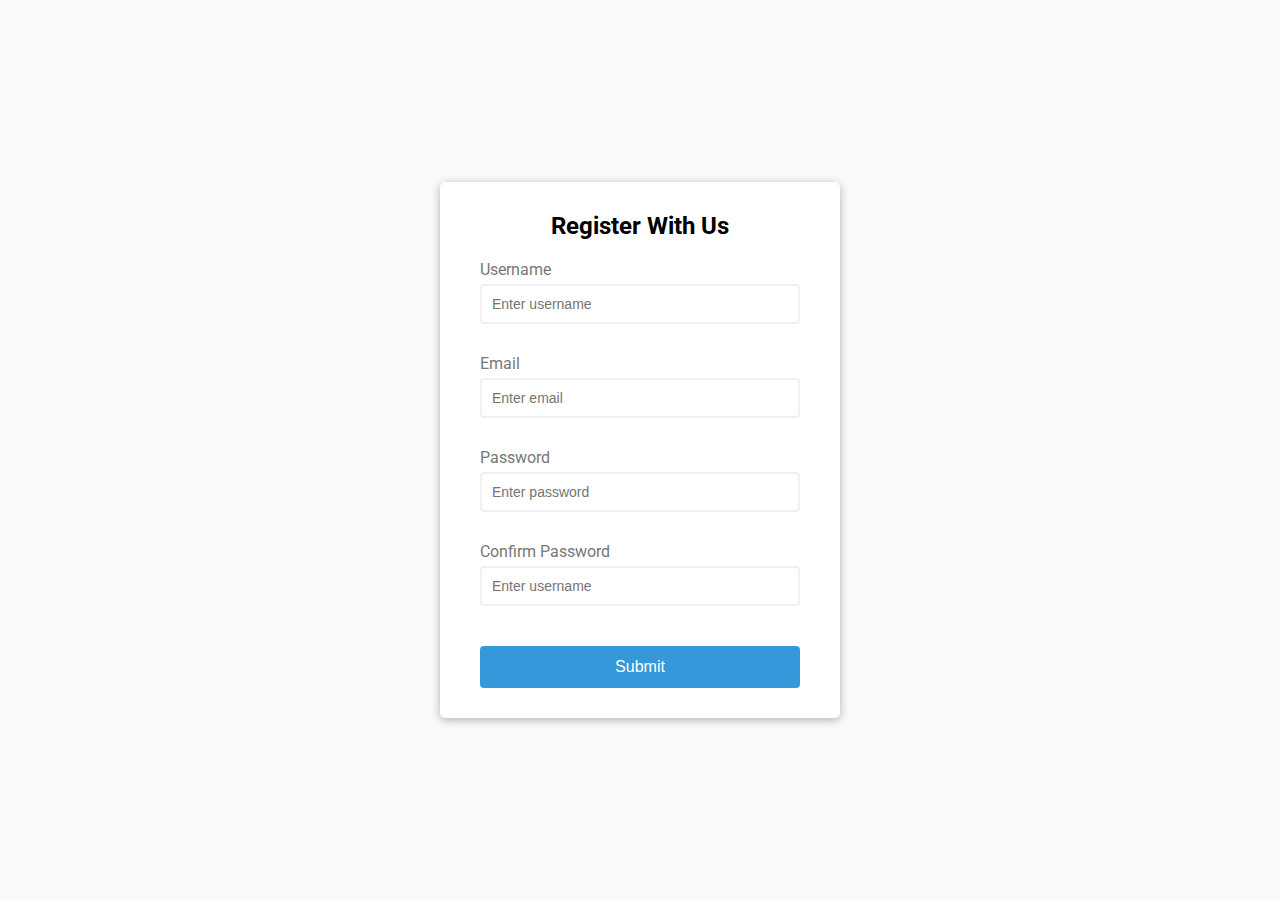
<file: 01_form_validator/index.html>
<!DOCTYPE html>
<html lang="en">

<head>
  <meta charset="UTF-8">
  <meta http-equiv="X-UA-Compatible" content="IE=edge">
  <meta name="viewport" content="width=device-width, initial-scale=1.0">
  <link rel="stylesheet" href="style.css">
  <title>Form Validator</title>
</head>

<body>
  <div class="container">
    <form action="" class="form" id="form">
      <h2>Register With Us</h2>
      <div class="form-control">
        <label for="username">Username</label>
        <input type="text" class="" id="username" placeholder="Enter username">
        <small>Error message</small>
      </div>
      <div class="form-control">
        <label for="email">Email</label>
        <input type="text" id="email" placeholder="Enter email">
        <small>Error message</small>
      </div>
      <div class="form-control">
        <label for="password">Password</label>
        <input type="password" id="password" placeholder="Enter password">
        <small>Error message</small>
      </div>
      <div class="form-control">
        <label for="password2">Confirm Password</label>
        <input type="password" id="password2" placeholder="Enter username">
        <small>Error message</small>
      </div>
      <button>Submit</button>
    </form>
  </div>
  <script src="./script.js"></script>
</body>

</html>
</file>
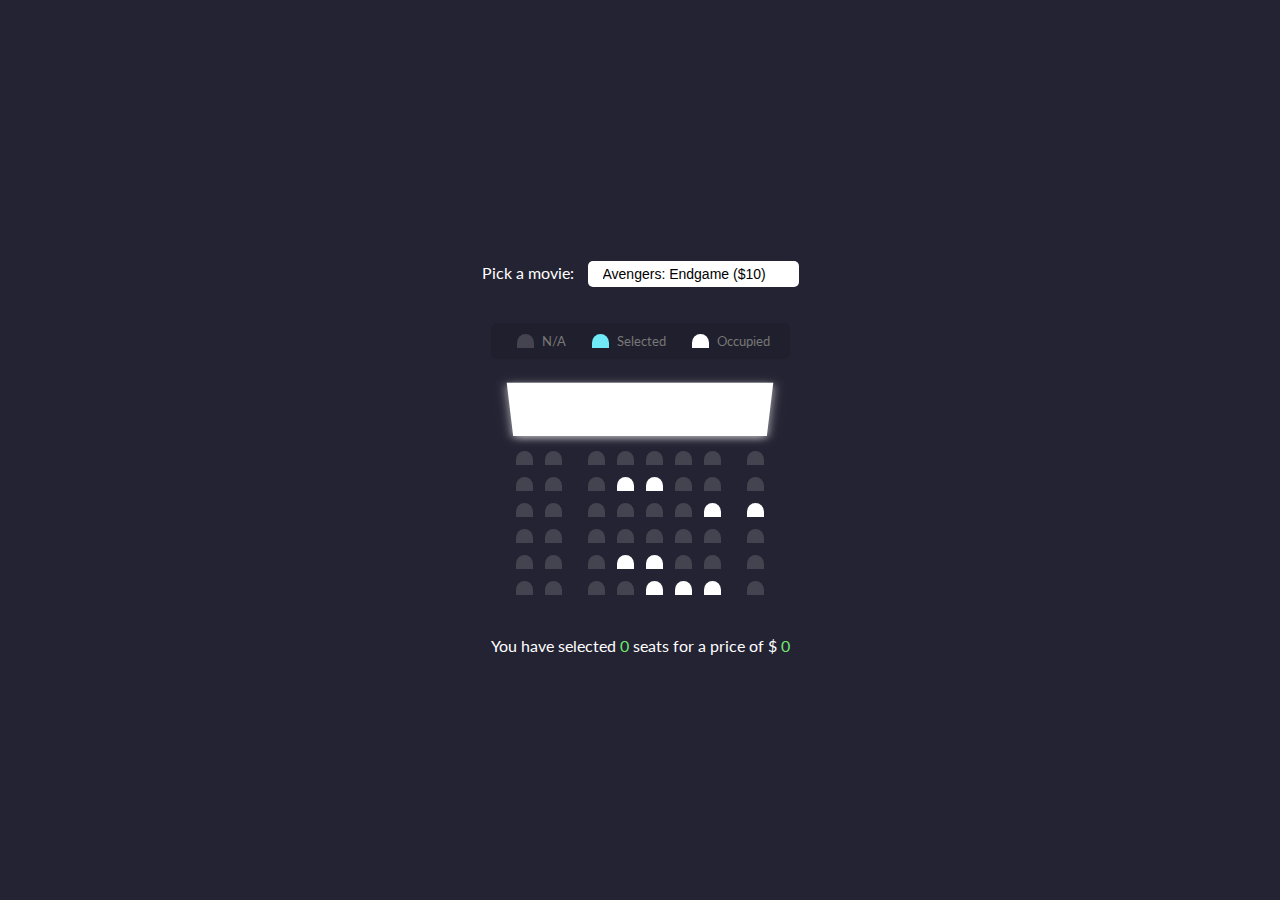
<file: 02_movie_seat_booking/index.html>
<!DOCTYPE html>
<html lang="en">

<head>
  <meta charset="UTF-8">
  <meta http-equiv="X-UA-Compatible" content="IE=edge">
  <meta name="viewport" content="width=device-width, initial-scale=1.0">
  <link rel="stylesheet" href="style.css">
  <title>Movie Seat Booking</title>
</head>

<body>
  <div class="movie-container">
    <label>Pick a movie:</label>
    <select id="movie">
      <option value="10">Avengers: Endgame ($10)</option>
      <option value="12">La Risa En Vacaciones ($12)</option>
      <option value="8">La Rosa de Gpe ($8)</option>
      <option value="9">The Lion King ($9)</option>
    </select>
  </div>

  <ul class="showcase">
    <li>
      <div class="seat"></div>
      <small>N/A</small>
    </li>
    <li>
      <div class="seat selected"></div>
      <small>Selected</small>
    </li>
    <li>
      <div class="seat occupied"></div>
      <small>Occupied</small>
    </li>
  </ul>

  <!-- Nota: Pantalla -->
  <div class="container">
    <div class="screen"></div>
    <div class="row">
      <div class="seat"></div>
      <div class="seat"></div>
      <div class="seat"></div>
      <div class="seat"></div>
      <div class="seat"></div>
      <div class="seat"></div>
      <div class="seat"></div>
      <div class="seat"></div>
    </div>
    <div class="row">
      <div class="seat"></div>
      <div class="seat"></div>
      <div class="seat"></div>
      <div class="seat occupied"></div>
      <div class="seat occupied"></div>
      <div class="seat"></div>
      <div class="seat"></div>
      <div class="seat"></div>
    </div>
    <div class="row">
      <div class="seat"></div>
      <div class="seat"></div>
      <div class="seat"></div>
      <div class="seat"></div>
      <div class="seat"></div>
      <div class="seat"></div>
      <div class="seat occupied"></div>
      <div class="seat occupied"></div>
    </div>
    <div class="row">
      <div class="seat"></div>
      <div class="seat"></div>
      <div class="seat"></div>
      <div class="seat"></div>
      <div class="seat"></div>
      <div class="seat"></div>
      <div class="seat"></div>
      <div class="seat"></div>
    </div>
    <div class="row">
      <div class="seat"></div>
      <div class="seat"></div>
      <div class="seat"></div>
      <div class="seat occupied"></div>
      <div class="seat occupied"></div>
      <div class="seat"></div>
      <div class="seat"></div>
      <div class="seat"></div>
    </div>
    <div class="row">
      <div class="seat"></div>
      <div class="seat"></div>
      <div class="seat"></div>
      <div class="seat"></div>
      <div class="seat occupied"></div>
      <div class="seat occupied"></div>
      <div class="seat occupied"></div>
      <div class="seat"></div>
    </div>

  </div>

  <p class="text">You have selected <span id="count">0</span> seats for a price of $ <span id="total">0</span></p>
  <script src="./script.js"></script>
</body>

</html>
</file>
<file: 01_form_validator/style.css>
@import url('https://fonts.googleapis.com/css2?family=Roboto:wght@400&display=swap');

:root {
  --success-color: #2ecc71;
  --error-color: #e74c3c;
}

* {
  box-sizing: border-box;
}

body {
  background-color: #f9fafb;
  font-family: 'Roboto', sans-serif;
  display: flex;
  align-items: center;
  justify-content: center;
  /* Nota: Centra el contenido de manera vertical */
  min-height: 100vh;
  margin: 0;
}

.container {
  background-color: #fff;
  border-radius: 5px;
  box-shadow: 0 2px 10px rgba(0, 0, 0, 0.3);
  width: 400px;
}

h2 {
  text-align: center;
  margin: 0 0 20px;
}

.form {
  padding: 30px 40px;
}

.form-control {
  margin-bottom: 10px;
  padding-bottom: 20px;
  position: relative;
}

/* Nota: Por default label son inline */
.form-control label {
  color: #777;
  display: block;
  margin-bottom: 5px;
}

.form-control input {
  border: 2px solid #f0f0f0;
  border-radius: 4px;
  display: block;
  width: 100%;
  padding: 10px;
  font-size: 14px;
}

/* Nota: Elimina "margen o sombra" al hacer focus en el input */
.form-control input:focus {
  outline: 0;
  border-color: #777;
}

.form-control.success input {
  border-color: var(--success-color);
}

.form-control.error input {
  border-color: var(--error-color);
}

.form-control small {
  color: var(--error-color);
  position: absolute;
  bottom: 0;
  left: 0;
  /* Nota: visibility hidden oculta en el DOM  */
  visibility: hidden;
  /* Nota: display: none will collapse all around it */
  /* display: none; */
  font-weight: 600;
}

.form-control.error small {
  visibility: visible;
}

.form button {
  cursor: pointer;
  background-color: #3498db;
  border: 2px solid #3498db;
  border-radius: 4px;
  color: #fff;
  display: block;
  font-size: 16px;
  padding: 10px;
  margin-top: 20px;
  width: 100%;
}
</file>
<file: 02_movie_seat_booking/style.css>
@import url('https://fonts.googleapis.com/css2?family=Lato&display=swap');


* {
  box-sizing: border-box;
}

body {
  background-color: #242333;
  color: #fff;
  display: flex;
  flex-direction: column;
  text-align: center;
  align-items: center;
  justify-content: center;
  height: 100vh;
  font-family: 'Lato', sans-serif;
  margin: 0;
}

.movie-container {
  margin: 20px 0;
}

.movie-container select {
  background-color: #fff;
  border: 0;
  border-radius: 5px;
  font-size: 14px;
  margin-left: 10px;
  padding: 5px 15px 5px 15px;
  -moz-appearance: none;
  -webkit-appearance: none;
  appearance: none;
}

/* Nota: perspective logra efecto de inclinación o tilt para que luzca como pantalla de cine */
.container {
  perspective: 1000px;
  margin-bottom: 30px;
}

.seat {
  background-color: #444451;
  height: 14px;
  width: 17px;
  margin: 6px;
  border-top-left-radius: 10px;
  border-top-right-radius: 10px;
}

.seat.selected {
  background-color: #6feaf6;
}

.seat.occupied {
  background-color: #fff;
}

/* Nota: se agrega margen para simular pasillo, con el parámetro 2n, pondrá un margin cada 2 "asientos */
.seat:nth-of-type(2) {
  margin-right: 20px;
}

.seat:nth-last-of-type(2) {
  margin-right: 20px;
}

.seat:not(.occupied):hover {
  cursor: pointer;
  transform: scale(1.5);
}

.showcase .seat:not(.occupied):hover {
  cursor: default;
  transform: scale(1);
}

.showcase {
  background: rgba(0, 0, 0, .1);
  padding: 5px 10px;
  border-radius: 5px;
  color: #777;
  list-style: none;
  display: flex;
  justify-content: space-between;
}

.showcase li {
  display: flex;
  align-items: center;
  justify-content: center;
  margin: 0 10px;
}

.showcase li small {
  margin-left: 2px;
}

.row {
  display: flex;
}

/* Nota: Style the screen. En la sección container se utiliza css para hacer tilt y darle la forma de pantalla
*/
.screen {
  background-color: #fff;
  height: 70px;
  width: 100%;
  margin 15px 0;
  transform: rotateX(-45deg);
  box-shadow: 0 3px 10px rgba(255, 255, 255, 0.7);
}

p.text {
  margin: 5px 0;
}

p.text span {
  color: #6fea6f;
}
</file>
